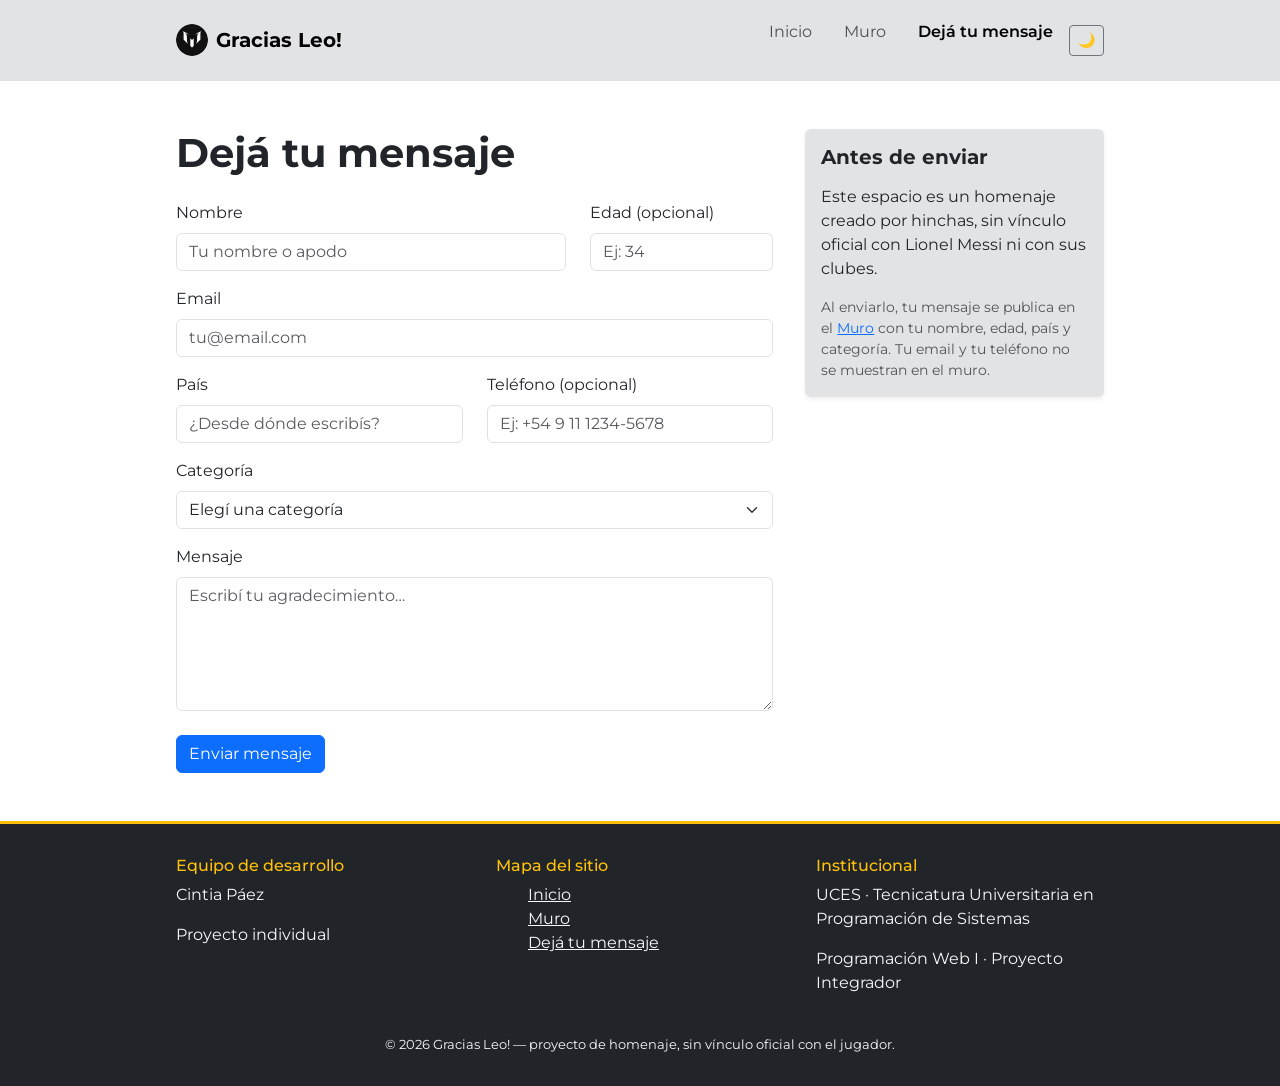
<file: contacto.html>
<!DOCTYPE html>
<html lang="es">

<head>
  <meta charset="UTF-8">
  <meta name="viewport" content="width=device-width, initial-scale=1.0">
  <title>Gracias Leo! — Dejá tu mensaje</title>
  <meta name="description"
    content="Dejá tu mensaje de agradecimiento a Lionel Messi y sumalo al muro de Gracias Leo!.">
  <!-- tema.js va en el <head>, antes de que se dibuje el <body>: aplica el modo oscuro guardado
       y evita que al recargar la página se vea un instante en claro -->
  <script src="recursos/tema.js"></script>
  <link rel="preconnect" href="https://fonts.googleapis.com">
  <link rel="preconnect" href="https://fonts.gstatic.com" crossorigin>
  <link href="https://fonts.googleapis.com/css2?family=Montserrat:wght@400;500;600;700&display=swap" rel="stylesheet">
  <link href="https://cdn.jsdelivr.net/npm/bootstrap@5.3.8/dist/css/bootstrap.min.css" rel="stylesheet"
    integrity="sha384-sRIl4kxILFvY47J16cr9ZwB07vP4J8+LH7qKQnuqkuIAvNWLzeN8tE5YBujZqJLB" crossorigin="anonymous">
  <link rel="stylesheet" href="recursos/styles/style.css">
  <link rel="icon" type="image/png" href="public/images/favicon.png">
</head>

<body>

  <header>
    <nav class="barra-nav bg-secondary-subtle border-bottom" aria-label="Navegación principal">
      <div class="container barra-nav-interior">
        <a class="navbar-brand fw-bold d-flex align-items-center gap-2" href="index.html">
          <img src="public/images/favicon.png" alt="" width="32" height="32" class="rounded-circle">
          Gracias Leo!
        </a>
        <div class="barra-acciones">
          <button class="btn btn-outline-secondary btn-sm" type="button" id="themeToggle"
            aria-label="Cambiar a modo oscuro">
            <span id="themeIcon" aria-hidden="true">🌙</span>
          </button>
          <button class="btn btn-outline-secondary btn-sm btn-menu" type="button" id="btn-menu"
            aria-controls="menu-principal" aria-expanded="false" aria-label="Abrir menú de navegación">
            <span aria-hidden="true">☰</span>
          </button>
        </div>
        <ul id="menu-principal" class="menu-principal">
          <li class="nav-item"><a class="nav-link" href="index.html">Inicio</a></li>
          <li class="nav-item"><a class="nav-link" href="muro.html">Muro</a></li>
          <li class="nav-item"><a class="nav-link active" aria-current="page" href="contacto.html">Dejá tu mensaje</a></li>
        </ul>
      </div>
    </nav>
  </header>

  <main>
    <section class="py-5">
      <div class="container">
        <div class="layout-dos-columnas">

          <div class="columna-principal">
            <h1 class="fw-bold mb-4">Dejá tu mensaje</h1>
            <!-- novalidate solo apaga el aviso nativo del navegador, no las reglas: required, type="email",
                 min y max siguen vigentes y el JS las consulta con checkValidity().
                 Sin novalidate el navegador frena el submit antes de que corra el JS y no se pintarían
                 todos los campos con error de una vez -->
            <form id="formContacto" novalidate>
              <div class="row">
                <div class="col-12 col-sm-8 mb-3">
                  <label for="nombre" class="form-label">Nombre</label>
                  <input type="text" id="nombre" name="nombre" class="form-control" placeholder="Tu nombre o apodo"
                    required aria-describedby="nombreError">
                  <div id="nombreError" class="invalid-feedback">Ingresá tu nombre o apodo.</div>
                </div>
                <div class="col-12 col-sm-4 mb-3">
                  <label for="edad" class="form-label">Edad (opcional)</label>
                  <input type="number" id="edad" name="edad" class="form-control" placeholder="Ej: 34" min="1"
                    max="120" inputmode="numeric" aria-describedby="edadError">
                  <div id="edadError" class="invalid-feedback">Ingresá una edad entre 1 y 120.</div>
                </div>
              </div>
              <div class="mb-3">
                <label for="email" class="form-label">Email</label>
                <input type="email" id="email" name="email" class="form-control" placeholder="tu@email.com"
                  required aria-describedby="emailError">
                <div id="emailError" class="invalid-feedback">Ingresá un email válido, por ejemplo tu@email.com.</div>
              </div>
              <div class="row">
                <div class="col-12 col-sm-6 mb-3">
                  <label for="pais" class="form-label">País</label>
                  <!-- type="search" + datalist: sugiere países mientras se escribe, pero acepta cualquier texto -->
                  <input type="search" id="pais" name="pais" class="form-control" list="paises"
                    placeholder="¿Desde dónde escribís?" autocomplete="country-name">
                  <datalist id="paises">
                    <option value="Alemania">
                    <option value="Argentina">
                    <option value="Bolivia">
                    <option value="Brasil">
                    <option value="Canadá">
                    <option value="Chile">
                    <option value="China">
                    <option value="Colombia">
                    <option value="Costa Rica">
                    <option value="Cuba">
                    <option value="Ecuador">
                    <option value="El Salvador">
                    <option value="España">
                    <option value="Estados Unidos">
                    <option value="Francia">
                    <option value="Guatemala">
                    <option value="Honduras">
                    <option value="Italia">
                    <option value="Japón">
                    <option value="México">
                    <option value="Nicaragua">
                    <option value="Países Bajos">
                    <option value="Panamá">
                    <option value="Paraguay">
                    <option value="Perú">
                    <option value="Portugal">
                    <option value="Reino Unido">
                    <option value="República Dominicana">
                    <option value="Uruguay">
                    <option value="Venezuela">
                  </datalist>
                </div>
                <div class="col-12 col-sm-6 mb-3">
                  <label for="telefono" class="form-label">Teléfono (opcional)</label>
                  <input type="tel" id="telefono" name="telefono" class="form-control"
                    placeholder="Ej: +54 9 11 1234-5678">
                </div>
              </div>
              <div class="mb-3">
                <label for="categoria" class="form-label">Categoría</label>
                <select id="categoria" name="categoria" class="form-select" required aria-describedby="categoriaError">
                  <option value="" selected disabled>Elegí una categoría</option>
                  <option value="mundial-2022">Mundial 2022</option>
                  <option value="seleccion">Selección</option>
                  <option value="barcelona">Barcelona</option>
                  <option value="inter-miami">Inter Miami</option>
                  <option value="inspiracion">Inspiración personal</option>
                </select>
                <div id="categoriaError" class="invalid-feedback">Elegí una categoría.</div>
              </div>
              <div class="mb-4">
                <label for="mensaje" class="form-label">Mensaje</label>
                <textarea id="mensaje" name="mensaje" class="form-control" rows="5"
                  placeholder="Escribí tu agradecimiento…" required aria-describedby="mensajeError"></textarea>
                <div id="mensajeError" class="invalid-feedback">Escribí tu mensaje.</div>
              </div>
              <button type="submit" class="btn btn-primary">Enviar mensaje</button>
              <div id="estadoEnvio" role="status"></div>
            </form>
          </div>

          <div class="columna-lateral">
            <aside class="card bg-secondary-subtle border-0 shadow-sm">
              <div class="card-body">
                <h2 class="h5 fw-bold mb-3">Antes de enviar</h2>
                <p class="card-text">
                  Este espacio es un homenaje creado por hinchas, sin vínculo oficial con Lionel Messi ni con
                  sus clubes.
                </p>
                <p class="card-text small text-muted mb-0">
                  Al enviarlo, tu mensaje se publica en el <a href="muro.html">Muro</a> con tu nombre, edad,
                  país y categoría. Tu email y tu teléfono no se muestran en el muro.
                </p>
              </div>
            </aside>
          </div>

        </div>
      </div>
    </section>
  </main>

  <footer class="pie">
    <div class="container">
      <div class="pie-columnas">
        <section class="pie-columna" aria-labelledby="pie-equipo">
          <h2 id="pie-equipo">Equipo de desarrollo</h2>
          <p>Cintia Páez</p>
          <p>Proyecto individual</p>
        </section>
        <nav class="pie-columna" aria-labelledby="pie-mapa">
          <h2 id="pie-mapa">Mapa del sitio</h2>
          <ul>
            <li><a href="index.html">Inicio</a></li>
            <li><a href="muro.html">Muro</a></li>
            <li><a href="contacto.html">Dejá tu mensaje</a></li>
          </ul>
        </nav>
        <section class="pie-columna" aria-labelledby="pie-institucional">
          <h2 id="pie-institucional">Institucional</h2>
          <p>UCES &middot; Tecnicatura Universitaria en Programación de Sistemas</p>
          <p>Programación Web I &middot; Proyecto Integrador</p>
        </section>
      </div>
      <p class="pie-legal">&copy; 2026 Gracias Leo! &mdash; proyecto de homenaje, sin vínculo oficial con el jugador.</p>
    </div>
  </footer>
  <script src="recursos/scripts/constants.js"></script>
  <script src="recursos/scripts/render.js"></script>
  <script src="recursos/scripts/functions.js"></script>
</body>

</html>
</file>
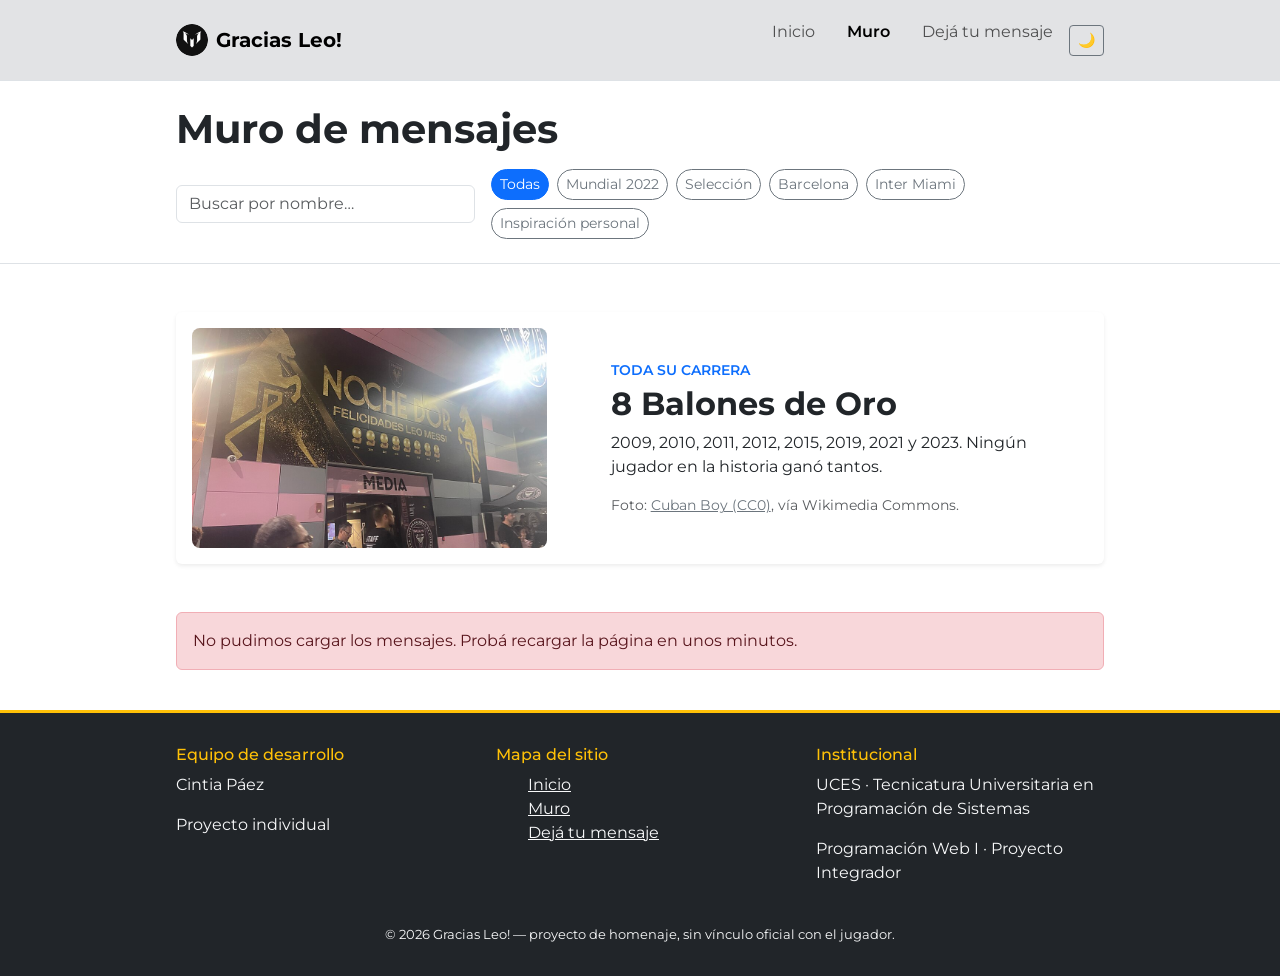
<file: muro.html>
<!DOCTYPE html>
<html lang="es">

<head>
  <meta charset="UTF-8">
  <meta name="viewport" content="width=device-width, initial-scale=1.0">
  <title>Gracias Leo! — Muro</title>
  <meta name="description"
    content="Muro colectivo de mensajes de agradecimiento a Lionel Messi: buscá y filtrá los mensajes de la comunidad.">
  <!-- tema.js va en el <head>, antes de que se dibuje el <body>: aplica el modo oscuro guardado
       y evita que al recargar la página se vea un instante en claro -->
  <script src="recursos/tema.js"></script>
  <link rel="preconnect" href="https://fonts.googleapis.com">
  <link rel="preconnect" href="https://fonts.gstatic.com" crossorigin>
  <link href="https://fonts.googleapis.com/css2?family=Montserrat:wght@400;500;600;700&display=swap" rel="stylesheet">
  <link href="https://cdn.jsdelivr.net/npm/bootstrap@5.3.8/dist/css/bootstrap.min.css" rel="stylesheet"
    integrity="sha384-sRIl4kxILFvY47J16cr9ZwB07vP4J8+LH7qKQnuqkuIAvNWLzeN8tE5YBujZqJLB" crossorigin="anonymous">
  <link rel="stylesheet" href="recursos/styles/style.css">
  <link rel="icon" type="image/png" href="public/images/favicon.png">
</head>

<body>

  <header>
    <nav class="barra-nav bg-secondary-subtle border-bottom" aria-label="Navegación principal">
      <div class="container barra-nav-interior">
        <a class="navbar-brand fw-bold d-flex align-items-center gap-2" href="index.html">
          <img src="public/images/favicon.png" alt="" width="32" height="32" class="rounded-circle">
          Gracias Leo!
        </a>
        <div class="barra-acciones">
          <button class="btn btn-outline-secondary btn-sm" type="button" id="themeToggle"
            aria-label="Cambiar a modo oscuro">
            <span id="themeIcon" aria-hidden="true">🌙</span>
          </button>
          <button class="btn btn-outline-secondary btn-sm btn-menu" type="button" id="btn-menu"
            aria-controls="menu-principal" aria-expanded="false" aria-label="Abrir menú de navegación">
            <span aria-hidden="true">☰</span>
          </button>
        </div>
        <ul id="menu-principal" class="menu-principal">
          <li class="nav-item"><a class="nav-link" href="index.html">Inicio</a></li>
          <li class="nav-item"><a class="nav-link active" aria-current="page" href="muro.html">Muro</a></li>
          <li class="nav-item"><a class="nav-link" href="contacto.html">Dejá tu mensaje</a></li>
        </ul>
      </div>
    </nav>
  </header>

  <main>

    <section id="controles" class="py-4 border-bottom">
      <div class="container">
        <h1 class="fw-bold mb-3">Muro de mensajes</h1>
        <div class="row g-3 align-items-center">
          <div class="col-12 col-lg-4">
            <label for="buscador" class="form-label visually-hidden">Buscar por nombre</label>
            <input type="search" id="buscador" name="buscador" class="form-control"
              placeholder="Buscar por nombre…">
          </div>
          <div class="col-12 col-lg-8">
            <div class="d-flex flex-wrap gap-2" role="group" aria-label="Filtrar mensajes por categoría">
              <button type="button" class="btn btn-primary btn-sm rounded-pill" data-categoria="todas"
                aria-pressed="true">Todas</button>
              <button type="button" class="btn btn-outline-secondary btn-sm rounded-pill"
                data-categoria="mundial-2022" aria-pressed="false">Mundial 2022</button>
              <button type="button" class="btn btn-outline-secondary btn-sm rounded-pill" data-categoria="seleccion"
                aria-pressed="false">Selección</button>
              <button type="button" class="btn btn-outline-secondary btn-sm rounded-pill" data-categoria="barcelona"
                aria-pressed="false">Barcelona</button>
              <button type="button" class="btn btn-outline-secondary btn-sm rounded-pill" data-categoria="inter-miami"
                aria-pressed="false">Inter Miami</button>
              <button type="button" class="btn btn-outline-secondary btn-sm rounded-pill"
                data-categoria="inspiracion" aria-pressed="false">Inspiración personal</button>
            </div>
          </div>
        </div>
      </div>
    </section>

    <section id="muro" class="py-5" aria-label="Mensajes de la comunidad">
      <div class="container">
        <article id="bannerLogro" class="card border-0 shadow-sm overflow-hidden mb-5">
          <div class="row g-0">
            <div class="col-12 col-md-5 p-3">
              <div class="ratio ratio-16x9 h-100 rounded-3 overflow-hidden">
                <img id="logroImagen" src="public/images/banner-balones-de-oro.jpg" alt="" class="object-fit-cover">
              </div>
            </div>
            <div class="col-12 col-md-7 d-flex align-items-center">
              <div class="card-body p-4 p-lg-5">
                <p id="logroEtiqueta" class="text-uppercase text-primary fw-semibold small mb-1"></p>
                <h2 id="logroTitulo" class="fw-bold mb-2"></h2>
                <p id="logroTexto" class="mb-3"></p>
                <p id="logroCredito" class="small text-body-secondary mb-0"></p>
              </div>
            </div>
          </div>
        </article>

        <div id="estadoMuro" class="text-center py-5" role="status">
          <div class="spinner-border text-warning" aria-hidden="true"></div>
          <p class="mt-2 mb-0">Cargando mensajes…</p>
        </div>

        <p id="resumenFiltro" class="text-body-secondary mb-3" role="status"></p>

        <div id="listaMensajes" class="row row-cols-1 row-cols-md-2 row-cols-lg-3 g-4"></div>

        <template id="plantillaMensaje">
          <div class="col">
            <article class="card h-100 shadow-sm">
              <div class="card-body">
                <div class="d-flex align-items-center gap-3 mb-3">
                  <img data-campo="avatar" src="public/images/favicon.png" alt="" width="48" height="48"
                    class="rounded-circle object-fit-cover" loading="lazy">
                  <div>
                    <h3 class="card-title h5 mb-0" data-campo="nombre"></h3>
                    <p class="small text-body-secondary mb-0" data-campo="detalle"></p>
                  </div>
                </div>
                <span class="badge text-bg-warning mb-2" data-campo="categoria"></span>
                <div data-campo="texto"></div>
              </div>
              <div class="card-footer bg-transparent small text-body-secondary">
                <time data-campo="fecha"></time>
              </div>
            </article>
          </div>
        </template>
      </div>
    </section>

  </main>

  <footer class="pie">
    <div class="container">
      <div class="pie-columnas">
        <section class="pie-columna" aria-labelledby="pie-equipo">
          <h2 id="pie-equipo">Equipo de desarrollo</h2>
          <p>Cintia Páez</p>
          <p>Proyecto individual</p>
        </section>
        <nav class="pie-columna" aria-labelledby="pie-mapa">
          <h2 id="pie-mapa">Mapa del sitio</h2>
          <ul>
            <li><a href="index.html">Inicio</a></li>
            <li><a href="muro.html">Muro</a></li>
            <li><a href="contacto.html">Dejá tu mensaje</a></li>
          </ul>
        </nav>
        <section class="pie-columna" aria-labelledby="pie-institucional">
          <h2 id="pie-institucional">Institucional</h2>
          <p>UCES &middot; Tecnicatura Universitaria en Programación de Sistemas</p>
          <p>Programación Web I &middot; Proyecto Integrador</p>
        </section>
      </div>
      <p class="pie-legal">&copy; 2026 Gracias Leo! &mdash; proyecto de homenaje, sin vínculo oficial con el jugador.</p>
    </div>
  </footer>
  <script src="recursos/scripts/constants.js"></script>
  <script src="recursos/scripts/render.js"></script>
  <script src="recursos/scripts/functions.js"></script>
</body>

</html>
</file>
<file: recursos/styles/style.css>
/* Se carga después de Bootstrap, así que lo que se escribe acá tiene la última palabra */

/* reset universal: quita los márgenes y paddings por defecto del navegador y fija border-box.
   Bootstrap (Reboot) ya aplica box-sizing: border-box, así que acá es redundante en la práctica,
   pero se declara a propósito: la Fase 2 pide el reset en nuestro propio CSS, y así el sitio
   no depende de Bootstrap para el modelo de caja.
   border-box hace que width y height incluyan padding y border: un bloque de width 100% con
   padding no se desborda y los cálculos de tamaño son predecibles. */
* {
  margin: 0;
  padding: 0;
  box-sizing: border-box;
}

/* tipografía: Montserrat de Google Fonts, que se carga con un <link> en el <head> de cada página.
   Si no llega a cargar, el navegador usa la sans-serif del sistema */
body {
  font-family: "Montserrat", sans-serif;
}

/* contenedor de lectura: máximo 960px, centrado */
.container {
  max-width: 960px;
  margin: 0 auto;
  padding: 0 1rem;
}

/* navegación: ítems en fila con flexbox */
.barra-nav-interior {
  display: flex;
  flex-wrap: wrap;
  align-items: center;
  justify-content: space-between;
  padding-top: 0.75rem;
  padding-bottom: 0.75rem;
}

.menu-principal {
  display: flex;
  justify-content: flex-end;
  align-items: center;
  flex: 1;
  order: 2;
  list-style: none;
}

/* marca y links del menú: Bootstrap solo les da padding y color dentro de .navbar y .nav
 */
.navbar-brand {
  padding: 0.3125rem 0;
  margin-right: 1rem;
  font-size: 1.25rem;
  color: var(--bs-emphasis-color);
  text-decoration: none;
  white-space: nowrap;
}

.menu-principal .nav-link {
  display: block;
  padding: 0.5rem 1rem;
  color: rgba(var(--bs-emphasis-color-rgb), 0.65);
  text-decoration: none;
  transition: color 0.15s ease-in-out;
}

.menu-principal .nav-link:hover,
.menu-principal .nav-link:focus-visible {
  color: rgba(var(--bs-emphasis-color-rgb), 0.85);
}

/* página activa: color pleno y negrita, para que no dependa solo del color */
.menu-principal .nav-link.active {
  color: var(--bs-emphasis-color);
  font-weight: 600;
}

.barra-acciones {
  display: flex;
  gap: 0.5rem;
  order: 3;
}

.btn-menu {
  display: none;
}

/* contenido principal + barra lateral */
.layout-dos-columnas {
  display: flex;
  gap: 2rem;
}

.columna-principal {
  flex: 2;
}

.columna-lateral {
  flex: 1;
}

/* pie: tres columnas proporcionales */
.pie {
  background-color: #212529;
  color: #f8f9fa;
  border-top: 3px solid #ffc107;
  padding: 2rem 0 1rem;
}

.pie-columnas {
  display: flex;
  gap: 2rem;
}

.pie-columna {
  flex: 1;
}

.pie-columna h2 {
  font-size: 1rem;
  color: #ffc107;
  margin-bottom: 0.5rem;
}

.pie-columna ul {
  list-style: none;
}

.pie-columna a {
  color: #f8f9fa;
}

.pie-legal {
  margin-top: 1.5rem;
  font-size: 0.8rem;
  text-align: center;
}

/* validación visual: verde si es correcto, rojo si no */
.form-control.is-valid,
.form-select.is-valid {
  background-color: #e2f0d9;
  color: #212529;
}

.form-control.is-invalid,
.form-select.is-invalid {
  background-color: #fce4d6;
  color: #212529;
}

/* tablet: la barra lateral baja debajo del contenido y aparece el menú hamburguesa */
@media (max-width: 720px) {
  .layout-dos-columnas,
  .pie-columnas {
    flex-direction: column;
  }

  .btn-menu {
    display: inline-block;
  }

  /* oculto hasta que JS le agrega la clase "activo" */
  .menu-principal {
    display: none;
    flex: none;
    width: 100%;
    order: 4;
  }

  .menu-principal.activo {
    display: flex;
  }
}

/* smartphone: menú apilado en vertical, textos y márgenes más chicos */
@media (max-width: 480px) {
  html {
    font-size: 14px;
  }

  .container {
    padding: 0 0.5rem;
  }

  .menu-principal.activo {
    flex-direction: column;
    align-items: stretch;
    text-align: center;
  }
}
</file>
